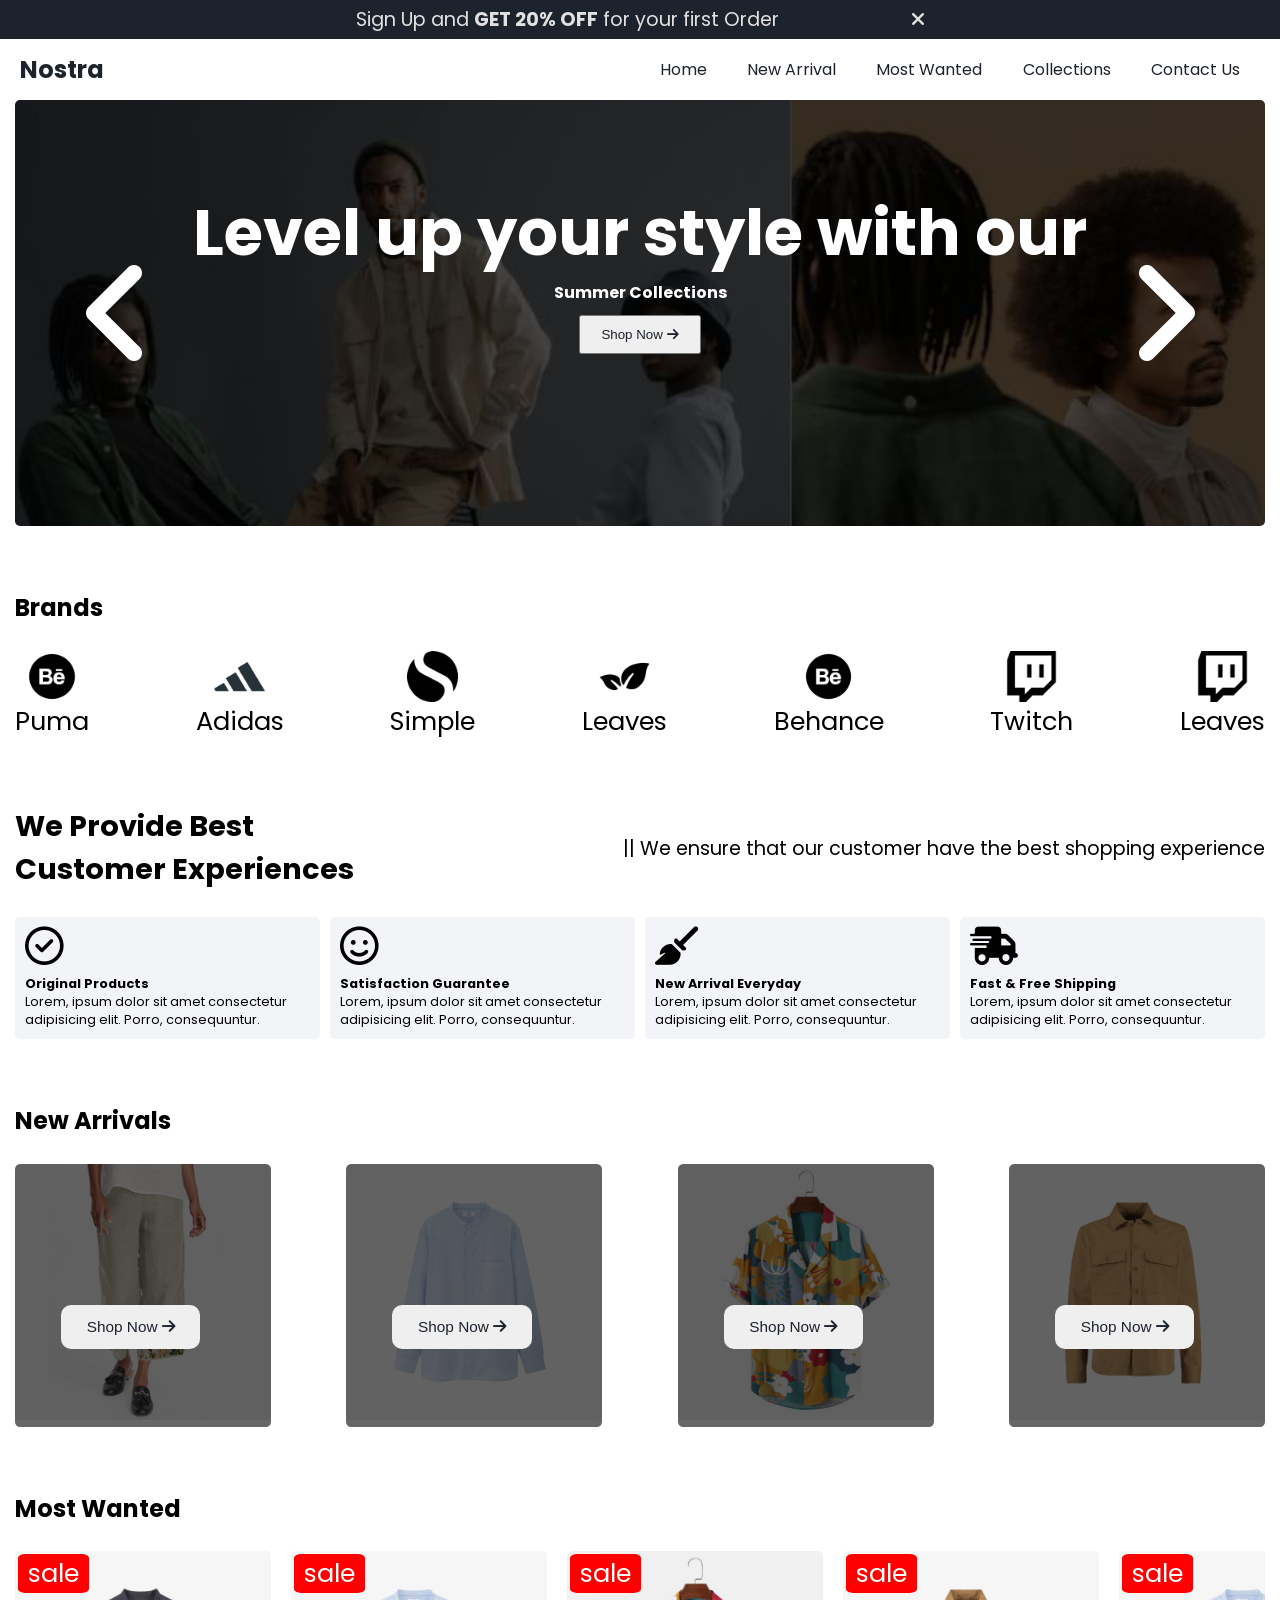
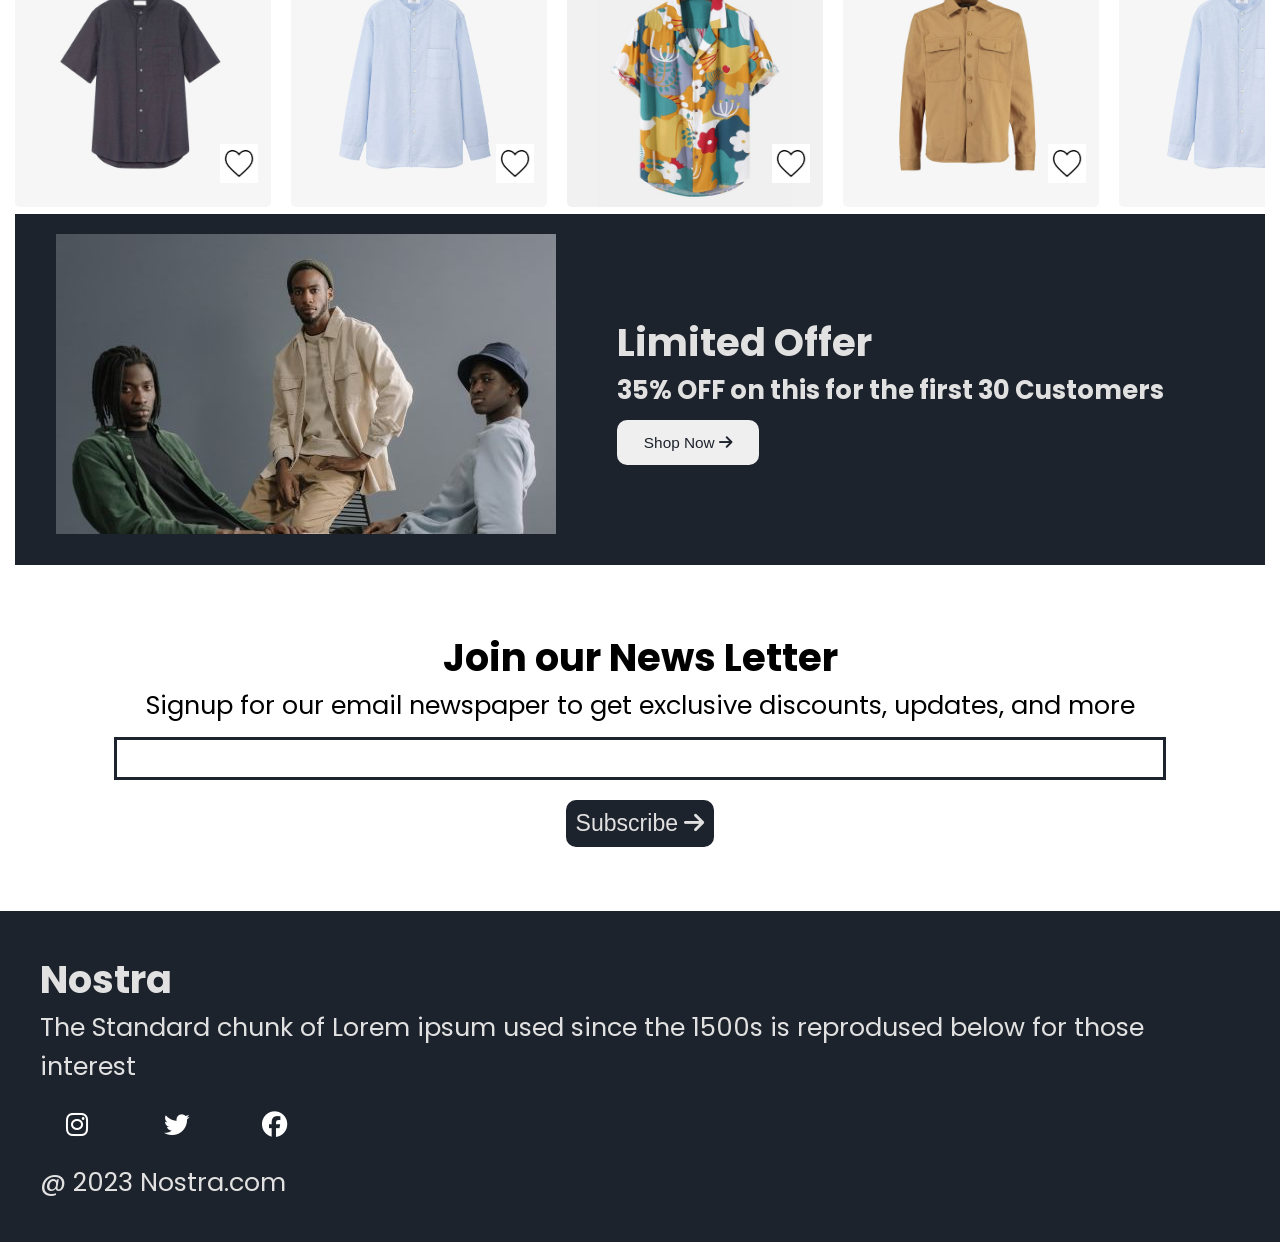
<file: index.html>
<!DOCTYPE html>
<html lang="en">
<head>
    <meta charset="UTF-8">
    <meta name="viewport" content="width=device-width, initial-scale=1.0">
    <title>Nostra</title>
    <!--Link CSS File-->
    <link rel="stylesheet" href="style.css">
    <!--Link Google Fonts-->
    <link rel="preconnect" href="https://fonts.googleapis.com">
    <link rel="preconnect" href="https://fonts.gstatic.com" crossorigin>
    <link href="https://fonts.googleapis.com/css2?family=Poppins:wght@400;500;700&display=swap" rel="stylesheet">

    <!--Link Font Awesome-->
    <link rel="stylesheet" href="https://cdnjs.cloudflare.com/ajax/libs/font-awesome/6.4.2/css/all.min.css">

</head>
<body>

    <!--Offer Bar-->

    <div class="offer-bar">
        <p>Sign Up and <b>GET 20% OFF</b> for your first Order
        <i id="offer-close"  style="margin-left: 10%; cursor: pointer;" class="fa-solid fa-xmark"></i>
        </p>
    </div>

    

   

        <!--Navigation Bar-->
        <nav class="navbar">
            <h1>Nostra</h1>
            <div class="navbar-links">
                <p class="navbar-link"><a href="index.html">Home</a></p>
                <p class="navbar-link"><a href="#new-arrival">New Arrival</a></p>
                <p class="navbar-link"><a href="#most-wanted">Most Wanted</a></p>
                <p class="navbar-link"><a href="collections.html">Collections</a></p>
                <p class="navbar-link"><a href="./contactus.html">Contact Us</a></p>
            </div>
            

            <div class="navbar-menu-toggle">
                <i id="side-navbar-activate" class="fa-solid fa-bars"></i>
            </div>

            

            

        </nav>

        <!--Side Navbar-->

        <div class="side-navbar"> 
            <p style="text-align: right;">
                <i id="side-navbar-close" class="fa-solid fa-xmark"></i>
            </p>
            <div class="side-navbar-links">

                <p class="side-navbar-link"><a href="./index.html">Home</a></p>
                <p class="side-navbar-link"><a href="#new-arrival">New Arrival</a></p>
            <p class="side-navbar-link"><a href="#most-wanted">Most Wanted</a></p>
            <p class="side-navbar-link"><a href="./collections.html">Collections</a></p>
            <p class="side-navbar-link"><a href="./contactus.html">Contact Us</a></p>
            </div>
            
        </div>

        <div class="container">

        <!--Slider-->
        <div class="slider">
            <div class="slider-left-button">
                <i id="slider-left-activate" class="fa-solid fa-angle-left" style="color: #ffffff;"></i>
            </div>

            <div class="slider-content">
                <h1>Level up your style with our</h1>
                <h4>Summer Collections</h4> 
               <a href="collections.html"> <button> Shop Now <i class="fa-solid fa-arrow-right"></i> </button></a>
            </div>

            <div class="slider-image-container">
                <img class="slider-image" src="./images/img1.jpg"  width="100%" alt="">
                <img class="slider-image" src="./images/img2.jpg" alt="">
                <img class="slider-image" src="./images/img2.jpg" alt="">
            </div>

            <div class="slider-right-button">
                
                <i id="slider-right-activate" class="fa-solid fa-angle-right" style="color: #ffffff;"></i>
            </div>
        </div>

        <!--Brands-->

        
        <h2 style="margin-top: 5vw;">Brands</h2>
        <div class="brands">
            <div class="brands-item">
                <img class="brands-icon" src="./images/img3.png" alt="">
                <p>Puma</p>
            </div>

            <div class="brands-item">
                <img class="brands-icon" src="./images/img4.png" alt="">
                <p>Adidas</p>
            </div>

            <div class="brands-item">
                <img class="brands-icon" src="./images/img5.png" alt="">
                <p>Simple</p>
            </div>

            <div class="brands-item">
                <img class="brands-icon" src="./images/img6.png" alt="">
                <p>Leaves</p>
            </div>

            <div class="brands-item">
                <img class="brands-icon" src="./images/img7.png" alt="">
                <p>Behance</p>
            </div>

            <div class="brands-item">
                <img class="brands-icon" src="./images/img8.png" alt="">
                <p>Twitch</p>
            </div>

            <div class="brands-item">
                <img class="brands-icon" src="./images/img9.png" alt="">
                <p>Leaves</p>
            </div>
        </div>

    
        <div class="initial-scroll-animate reveal-scroll-animate">
        <div class="service">
            
            <div class="servives-container-1">
                <div>
                    <h2>We Provide Best</h2>
                    <h2>Customer Experiences</h2>
                </div>

                <div>
                    <p>|| We ensure that our customer have the best shopping experience</p>
                </div>
            </div>

            <div class="servives-container-2">
                <div>
                    <i style="font-size: 3vw;margin-bottom: 10px;" class="fa-regular fa-circle-check"></i>
                    <h4>Original Products</h4>
                    <p>Lorem, ipsum dolor sit amet consectetur adipisicing elit. Porro, consequuntur.
                    </p>
                </div>

                <div>
                    <i style="font-size: 3vw;margin-bottom: 10px;" class="fa-regular fa-face-smile"></i>
                    <h4>Satisfaction Guarantee</h4>
                    <p>Lorem, ipsum dolor sit amet consectetur adipisicing elit. Porro, consequuntur.
                    </p>
                </div>

                <div>
                    <i style="font-size: 3vw;margin-bottom: 10px;" class="fa-solid fa-broom"></i>
                    <h4>New Arrival Everyday</h4>
                    <p>Lorem, ipsum dolor sit amet consectetur adipisicing elit. Porro, consequuntur.
                    </p>
                </div>

                <div>
                    <i style="font-size: 3vw;margin-bottom: 10px;" class="fa-solid fa-truck-fast"></i>
                    <h4>Fast & Free Shipping</h4>
                    <p>Lorem, ipsum dolor sit amet consectetur adipisicing elit. Porro, consequuntur.
                    </p>
                </div>
            </div>
        </div>
    </div>

    <div class="initial-scroll-animate reveal-scroll-animate">
        <h2 id="new-arrival" style=" margin-top: 5vw;">New Arrivals</h2>

        <div  class="new-arrival" >
            
            <div class="new-arrival-container">
                <img style="width: 20vw;" src="./images/img11.jpg" alt="">
                <div class="overlay"></div>
                <button> Shop Now <i class="fa-solid fa-arrow-right"></i> </button>

            </div>

            <div class="new-arrival-container">
                <img style="width: 20vw;" src="./images/img12.jpg" alt="">
                <div class="overlay"></div>
                <button> Shop Now <i class="fa-solid fa-arrow-right"></i> </button>

            </div>

            <div class="new-arrival-container">
                <img style="width: 20vw;" src="./images/img13.jpg" alt="">
                <div class="overlay"></div>
                <button> Shop Now <i class="fa-solid fa-arrow-right"></i> </button>

            </div>

            <div class="new-arrival-container">
                <img style="width: 20vw;" src="./images/img14.jpg" alt="">
                <div class="overlay"></div>
                <button> Shop Now <i class="fa-solid fa-arrow-right"></i> </button>

            </div>
        </div>
    </div>

    <div class="initial-scroll-animate reveal-scroll-animate">
        <h2 id="most-wanted" style=" margin-top: 5vw;">Most Wanted</h2>

        <div  class="most-wanted">

            <div class="most-wanted-container">
                <img style="width: 20vw;" src="./images/img15.jpg" alt="">
                <p class="sale-overlay">sale</p>
                <img class="like-button" src="./images/blackheart1.png" alt="" style="background-color: #F6F6F6 ;border:none;" >

            </div>

            <div class="most-wanted-container">
                <img style="width: 20vw;" src="./images/img16.jpg" alt="">
                
                <p class="sale-overlay">sale</p>
                <img class="like-button" src="./images/blackheart1.png" alt="">
            </div>

            <div class="most-wanted-container">
                <img style="width: 20vw;" src="./images/img17.jpg" alt="">
                <p class="sale-overlay">sale</p>
                <img class="like-button" src="./images/blackheart1.png" alt="">
                

            </div>

            <div class="most-wanted-container">
                <img style="width: 20vw;" src="./images/img18.jpg" alt="">
                <p class="sale-overlay">sale</p>
                <img class="like-button" src="./images/blackheart1.png" alt="">
                

            </div>
            
            <div class="most-wanted-container">
                <img style="width: 20vw;" src="./images/img12.jpg" alt="">
                <p class="sale-overlay">sale</p>
                <img class="like-button" src="./images/blackheart1.png" alt="">

            </div>

            <div class="most-wanted-container">
                <img style="width: 20vw;" src="images/img13.jpg" alt="">
                
                <p class="sale-overlay">sale</p>
                <img class="like-button" src="./images/blackheart1.png" alt="">
            </div>

            <div class="most-wanted-container">
                <img style="width: 20vw;" src="./images/img11.jpg" alt="">
                <p class="sale-overlay">sale</p>
                <img class="like-button" src="./images/blackheart1.png" alt="">
                

            </div>

            <div class="most-wanted-container">
                <img style="width: 20vw;" src="./images/img17.jpg" alt="">
                <p class="sale-overlay">sale</p>
                <img class="like-button" src="./images/blackheart1.png" alt="">
                

            </div>
        </div>
    </div>

    <div class="initial-scroll-animate reveal-scroll-animate">

    

        <div class="limited-offer">
            <div class="limited-offer-img">
                <img src="./images/img19.jpg" alt="">
            </div>
            <div class="limited-offer-text">
                <h2>Limited Offer</h2>
                <h4>35% OFF on this for the first 30 Customers</h4>
                <button> Shop Now <i class="fa-solid fa-arrow-right"></i> </button>
            </div>
        </div>
        
        
    </div>

    <div class="news">
        <h2>Join our News Letter</h2>
        <p style="text-align: center;">Signup for our email newspaper to get exclusive discounts, updates, and more</p>
        <div style="margin-top: 10px;">
        <input class="search">
    </div>
    <div>
        <button> Subscribe <i class="fa-solid fa-arrow-right"></i> </button>
    </div>
    </div>

    </div>

    <div class="footer">
        <div class="footer-container">
            <div class="footer-box-1">
                <h2 class="headingText">Nostra</h2>
                <p>The Standard chunk of Lorem ipsum
                    used since the 1500s is reprodused
                    below for those interest</p>
                <div class="footer-icon-container">
                    <i class="icon fa-brands fa-instagram" style="color: #ffffff;"></i>
                    <i class="icon fa-brands fa-twitter" style="color: #ffffff;"></i>
                    <i class="icon fa-brands fa-facebook" style="color: #ffffff;"></i>
                </div>
            </div>

            

        </div>

        <p class="subtitle">@ 2023 Nostra.com</p>
    </div>

   
    
    <!--Link Javascript File-->
    <script src="script.js"></script>
</body>
</html>
</file>
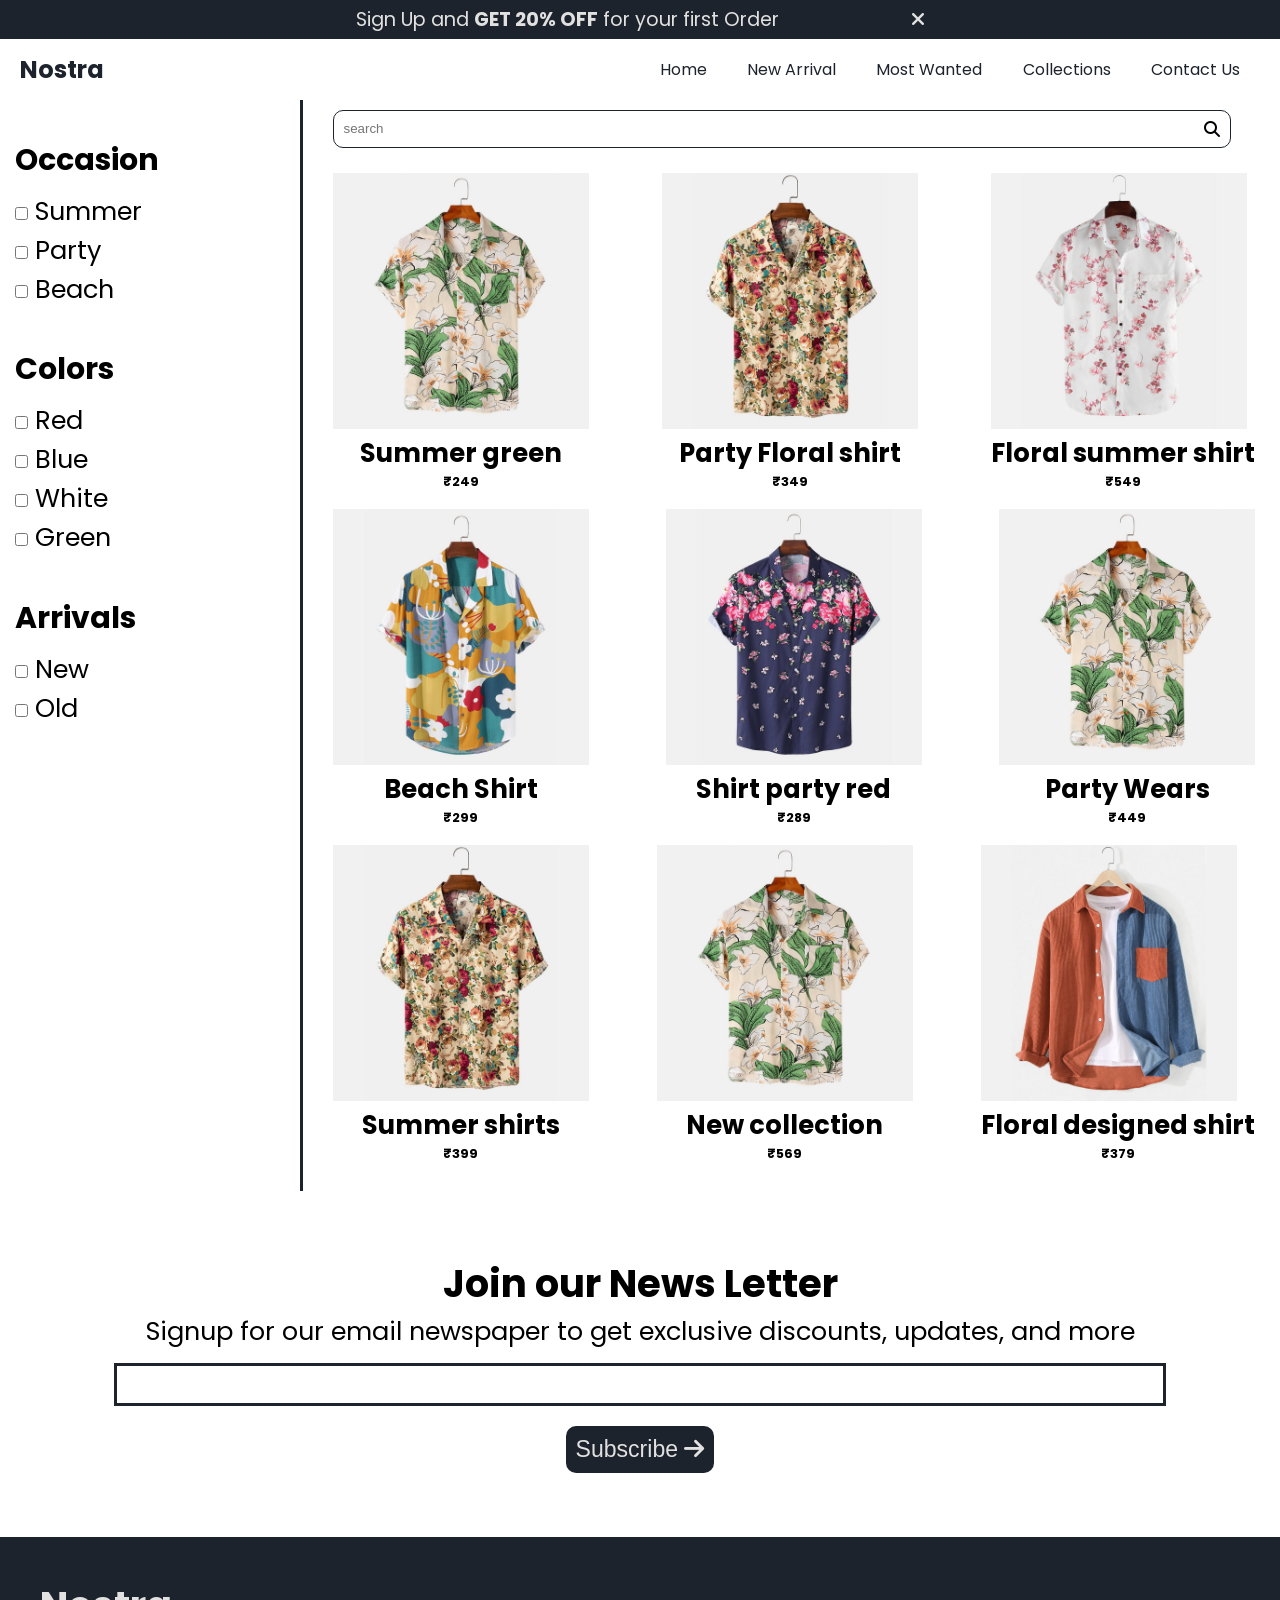
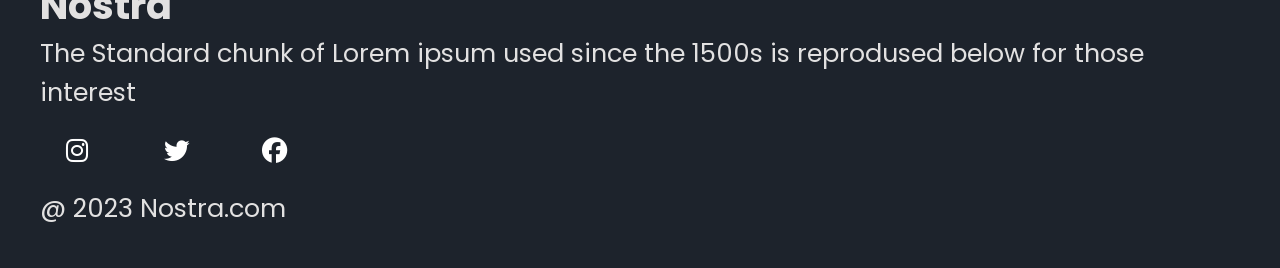
<file: collections.html>
<!DOCTYPE html>
<html lang="en">
<head>
    <meta charset="UTF-8">
    <meta name="viewport" content="width=device-width, initial-scale=1.0">
    <title>Collections</title>
    <!--Link CSS File-->
    <link rel="stylesheet" href="style.css">
    <!--Link Google Fonts-->
    <link rel="preconnect" href="https://fonts.googleapis.com">
    <link rel="preconnect" href="https://fonts.gstatic.com" crossorigin>
    <link href="https://fonts.googleapis.com/css2?family=Poppins:wght@400;500;700&display=swap" rel="stylesheet">

    <!--Link Font Awesome-->
    <link rel="stylesheet" href="https://cdnjs.cloudflare.com/ajax/libs/font-awesome/6.4.2/css/all.min.css">

</head>
<body>

    <!--Offer Bar-->

    <div class="offer-bar">
        <p>Sign Up and <b>GET 20% OFF</b> for your first Order
        <i id="offer-close"  style="margin-left: 10%; cursor: pointer;" class="fa-solid fa-xmark"></i>
        </p>
    </div>

    

   

        <!--Navigation Bar-->
        <nav class="navbar">
            <h1>Nostra</h1>
            <div class="navbar-links">
                <p class="navbar-link"><a href="./index.html">Home</a></p>
                <p class="navbar-link"><a href="./index.html/#new-arrival">New Arrival</a></p>
                <p class="navbar-link"><a href="./index.html/#most-wanted">Most Wanted</a></p>
                <p class="navbar-link"><a href="./index.html/collections">Collections</a></p>
                <p class="navbar-link"><a href="./contactus.html">Contact Us</a></p>
            </div>
            

            <div class="navbar-menu-toggle">
                <i id="side-navbar-activate" class="fa-solid fa-bars"></i>
            </div>

            

            

        </nav>

        <!--Side Navbar-->

        <div class="side-navbar"> 
            <p style="text-align: right;">
                <i id="side-navbar-close" class="fa-solid fa-xmark"></i>
            </p>
            <div class="side-navbar-links">

                 <p class="side-navbar-link"><a href="./index.html">Home</a></p>
                <p class="side-navbar-link"><a href="./index.html">New Arrival</a></p>
            <p class="side-navbar-link"><a href="./index.html">Most Wanted</a></p>
            <p class="side-navbar-link"><a href="./collections.html">Collections</a></p>
            <p class="side-navbar-link"><a href="./contactus.html">Contact Us</a></p>
            </div>
            
        </div>

        <div class="container">

            <div class="divide-section">
                <div class="filter-section">
                   
                    <h3 class="filter-section-occasion">Occasion</h3>
                    <div>
                        <input type="checkbox" name="tags" value="summer"> Summer <br>
                        <input type="checkbox" name="tags" value="party"> Party <br>
                        <input type="checkbox" name="tags" value="beach"> Beach 

                    </div>
                   
                    <h3 class="filter-section-colors"> Colors </h3>
                    <div>
                    <input type="checkbox" name="tags" value="red"> Red <br>
                        <input type="checkbox" name="tags" value="blue"> Blue <br>
                        <input type="checkbox" name="tags" value="white"> White <br>
                        <input type="checkbox" name="tags" value="green"> Green
                    </div>

                    <h3 class="filter-section-arrivals"> Arrivals </h3>
                    <div>
                    <input type="checkbox" name="tags" value="new"> New <br>
                        <input type="checkbox" name="tags" value="old"> Old
                      
                    </div>

                    
                    <hr class="vertical-line">
                </div>

                <div class="product-section">
                    <form class="navbar-search">
                        <input type="search" placeholder="search">
                        <i class="fa-solid fa-magnifying-glass"></i>
                    </form>

                    <div class="products">
                        <div class="product" style="align-items: center;">
                            <img src="./images/img21.jpg" alt="" style="width: 20vw;">
                            <h1 style="text-align: center;" >Summer green</h1>
                            <P style="text-align: center;"><b>&#8377;249</b></P>
                            <div class="tags" style="display: none;" data-tags="new,blue,summer"></div>
                            
                            
                        </div>
                        <div class="product">
                            <img src="./images/img22.jpg" alt="" style="width: 20vw;">
                            <h1 style="text-align: center;" >Party Floral shirt</h1>
                            <P style="text-align: center;"><b>&#8377;349</b></P>
                            <tags style="visibility:hidden;">new,green,beach</tags>
                            <div class="tags" style="display: none;" data-tags="old,red,party"></div>
                            
                        </div>
                        <div class="product">
                            <img src="./images/img23.jpg" alt="" style="width: 20vw;">
                            <h1 style="text-align: center;" >Floral summer shirt</h1>
                            <P style="text-align: center;"><b>&#8377;549</b></P>
                            <tags style="visibility:hidden;">old,white,beach</tags>
                        </div>
                        <div class="product">
                            <img src="./images/img24.jpg" alt="" style="width: 20vw;">
                            <h1 style="text-align: center;" >Beach Shirt</h1>
                            <P style="text-align: center;"><b>&#8377;299</b></P>
                            <tags style="visibility:hidden;">old,white,beach</tags>
                        </div>
                        <div class="product">
                            <img src="./images/img25.jpg" alt="" style="width: 20vw;">
                            <h1 style="text-align: center;" >Shirt party red</h1>
                            <P style="text-align: center;"><b>&#8377;289</b></P>
                            <tags style="visibility:hidden;">old,red,party</tags>
                        </div>
                        <div class="product">
                            <img src="./images/img21.jpg" alt="" style="width: 20vw;">
                            <h1 style="text-align: center;" >Party Wears</h1>
                            <P style="text-align: center;"><b>&#8377;449</b></P>
                            <tags style="visibility:hidden;">old,red,party</tags>
                        </div>
                        <div class="product">
                            <img src="./images/img26.jpg" alt="" style="width: 20vw;">
                            <h1 style="text-align: center;" >Summer shirts</h1>
                            <P style="text-align: center;"><b>&#8377;399</b></P>
                            <tags style="visibility:hidden;">old,red,party</tags>
                        </div>
                        <div class="product">   <img src="./images/img21.jpg" alt="" style="width: 20vw;">
                            <h1 style="text-align: center;" >New collection</h1>
                            <P style="text-align: center;"><b>&#8377;569</b></P>
                            <tags style="visibility:hidden;">new,blue,summer</tags></div>
                        <div class="product">
                            <img src="./images/img27.jpg" alt="" style="width: 20vw;">
                            <h1 style="text-align: center;" >Floral designed shirt</h1>
                            <P style="text-align: center;"><b>&#8377;379</b></P>
                            <tags style="visibility:hidden;">new,blue,summer</tags>
                        </div>
                        

                    </div>
                </div>
            </div>



    <div class="news">
        <h2>Join our News Letter</h2>
        <p style="text-align: center;">Signup for our email newspaper to get exclusive discounts, updates, and more</p>
        <div style="margin-top: 10px;">
        <input class="search">
    </div>
    <div>
        <button> Subscribe <i class="fa-solid fa-arrow-right"></i> </button>
    </div>
    </div>

    </div>

    <div class="footer">
        <div class="footer-container">
            <div class="footer-box-1">
                <h2 class="headingText">Nostra</h2>
                <p>The Standard chunk of Lorem ipsum
                    used since the 1500s is reprodused
                    below for those interest</p>
                <div class="footer-icon-container">
                    <i class="icon fa-brands fa-instagram" style="color: #ffffff;"></i>
                    <i class="icon fa-brands fa-twitter" style="color: #ffffff;"></i>
                    <i class="icon fa-brands fa-facebook" style="color: #ffffff;"></i>
                </div>
            </div>

            

        </div>

        <p class="subtitle">@ 2023 Nostra.com</p>
    </div>

   
    
    <!--Link Javascript File-->
    <script type="module" src="collections.js"></script>
</body>
</html>
</file>
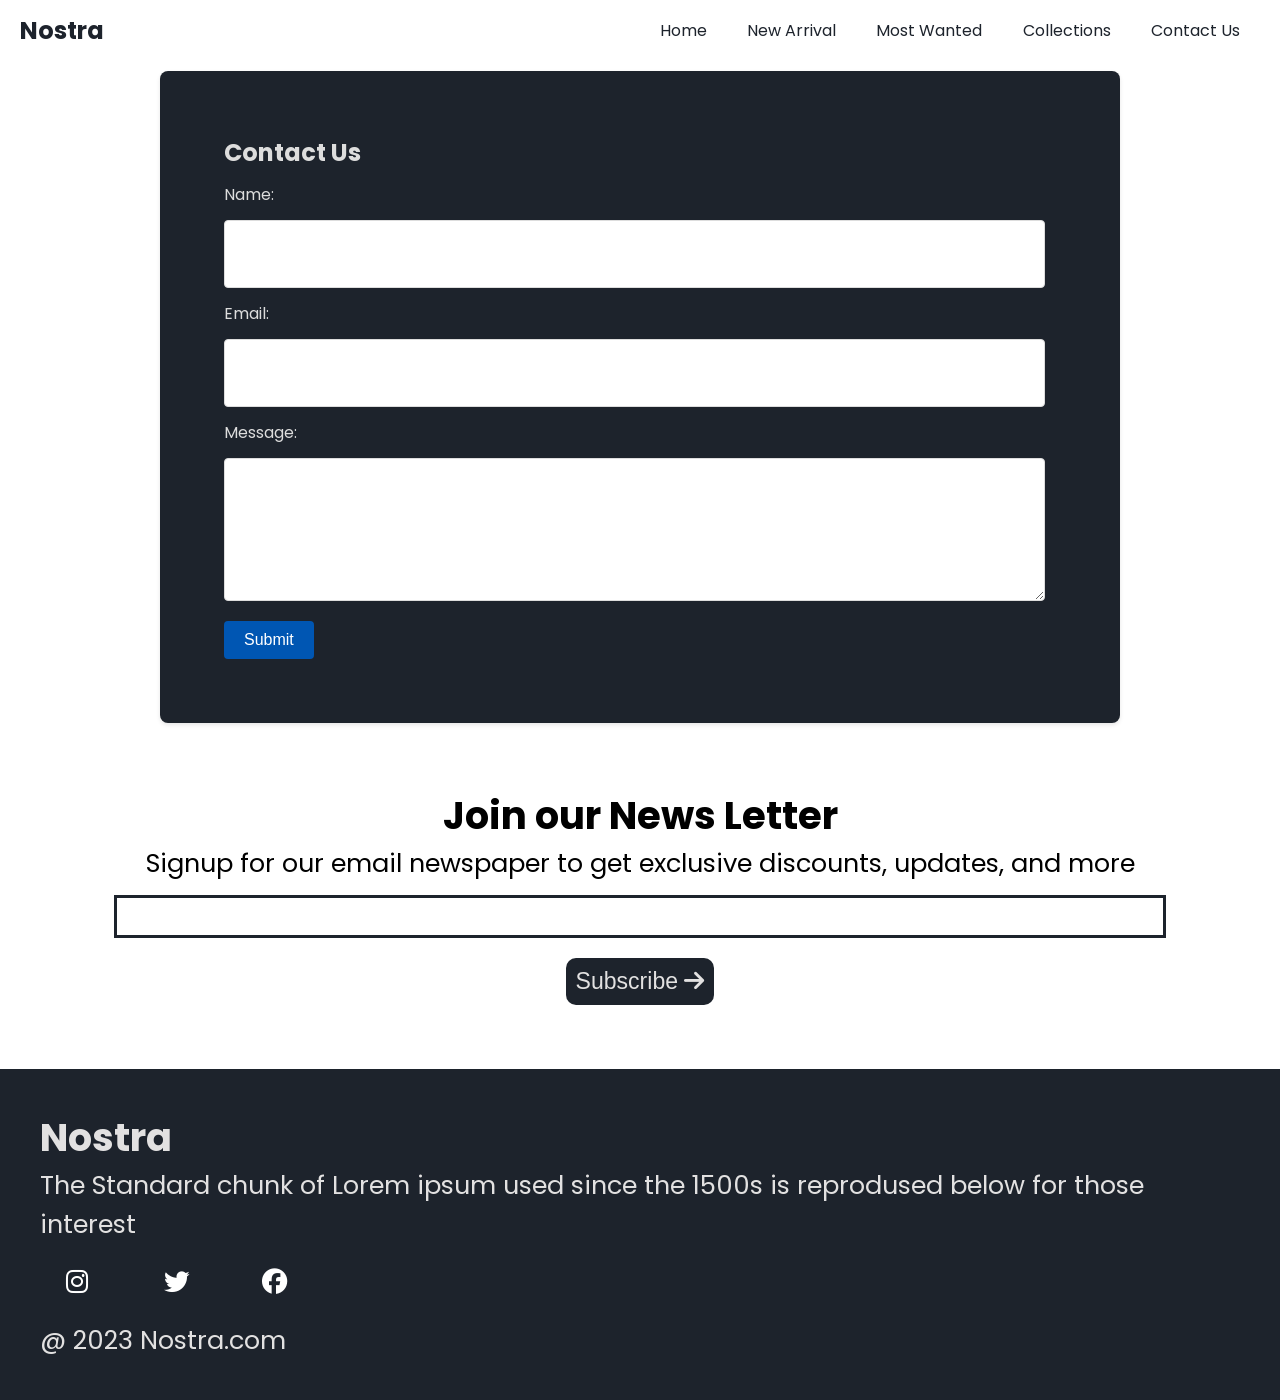
<file: contactus.html>
<!DOCTYPE html>
<html lang="en">
<head>
    <meta charset="UTF-8">
    <meta name="viewport" content="width=device-width, initial-scale=1.0">
    <title>Nostra</title>
    <!--Link CSS File-->
    <link rel="stylesheet" href="style.css">
    <!--Link Google Fonts-->
    <link rel="preconnect" href="https://fonts.googleapis.com">
    <link rel="preconnect" href="https://fonts.gstatic.com" crossorigin>
    <link href="https://fonts.googleapis.com/css2?family=Poppins:wght@400;500;700&display=swap" rel="stylesheet">

    <!--Link Font Awesome-->
    <link rel="stylesheet" href="https://cdnjs.cloudflare.com/ajax/libs/font-awesome/6.4.2/css/all.min.css">

</head>
<body>



    

   

        <!--Navigation Bar-->
        <nav class="navbar">
            <h1>Nostra</h1>
            <div class="navbar-links">
                <p class="navbar-link"><a href="./index.html">Home</a></p>
                <p class="navbar-link"><a href="./index.html">New Arrival</a></p>
                <p class="navbar-link"><a href="./index.html">Most Wanted</a></p>
                <p class="navbar-link"><a href="collections.html">Collections</a></p>
                <p class="navbar-link"><a href="./contactus.html">Contact Us</a></p>
            </div>
            

            <div class="navbar-menu-toggle">
                <i id="side-navbar-activate" class="fa-solid fa-bars"></i>
            </div>

            

            

        </nav>

        <!--Side Navbar-->

        <div class="side-navbar"> 
            <p style="text-align: right;">
                <i id="side-navbar-close" class="fa-solid fa-xmark"></i>
            </p>
            <div class="side-navbar-links">

                <p class="side-navbar-link"><a href="./index.html">Home</a></p>
                <p class="side-navbar-link"><a href="./index.html">New Arrival</a></p>
            <p class="side-navbar-link"><a href="./index.html">Most Wanted</a></p>
            <p class="side-navbar-link"><a href="./collections.html">Collections</a></p>
            <p class="side-navbar-link"><a href="./contactus.html">Contact Us</a></p>
            </div>
            
        </div>

        <div class="container">



  <div class="contact-form">
    <h2>Contact Us</h2>
    <form action="#" method="post">
      <label for="name">Name:</label>
      <input type="text" id="name" name="name" required>
      
      <label for="email">Email:</label>
      <input type="text" id="email" name="email" required>
      
      <label for="message">Message:</label>
      <textarea id="message" name="message" required></textarea>
      
      <input type="submit" value="Submit">
    </form>
  </div>

  </div>

       



   

  


    <div class="news">
        <h2>Join our News Letter</h2>
        <p style="text-align: center;">Signup for our email newspaper to get exclusive discounts, updates, and more</p>
        <div style="margin-top: 10px;">
        <input class="search">
    </div>
    <div>
        <button> Subscribe <i class="fa-solid fa-arrow-right"></i> </button>
    </div>
    </div>

    </div>

    <div class="footer">
        <div class="footer-container">
            <div class="footer-box-1">
                <h2 class="headingText">Nostra</h2>
                <p>The Standard chunk of Lorem ipsum
                    used since the 1500s is reprodused
                    below for those interest</p>
                <div class="footer-icon-container">
                    <i class="icon fa-brands fa-instagram" style="color: #ffffff;"></i>
                    <i class="icon fa-brands fa-twitter" style="color: #ffffff;"></i>
                    <i class="icon fa-brands fa-facebook" style="color: #ffffff;"></i>
                </div>
            </div>

            

        </div>

        <p class="subtitle">@ 2023 Nostra.com</p>
    </div>

   
    
    <!--Link Javascript File-->
    <script src="./contact.js"></script>
</body>
</html>
</file>
<file: style.css>
* {
    margin: 0px;
    padding: 0px;
}

html{
    scroll-behavior: smooth;
}



body {
    font-family: 'Poppins', sans-serif;
    
}


  body::-webkit-scrollbar {
    width: 0; 
  }
  
  

.offer-bar {
    background-color: #1D232C;
    color: #E2E1E1;
    padding: 5px;
    text-align: center;
    font-size: 1.5vw;
}

.container {
    padding-left: 15px;
    padding-right: 15px;
}

/* Main Navigation Bar*/
.navbar {
    display: flex;
    justify-content: space-between;
    color: #1D232C;
    align-items: center;
    position: sticky;
    top: 0px;
    background-color: white;
    padding-top: 1vw;
    padding-bottom: 1vw;
    padding-left: 20px;
    padding-right: 20px;
    z-index: 3;
}

.navbar-links {
    display: flex;
    width: 50%;
    justify-content: space-around;
    align-items: center;
}

.navbar-links a{
    text-decoration: none;
    color: #1D232C;
}

.navbar-links a:hover{
    text-decoration: underline;
    color: #1D232C;
}

.navbar-search {
    border: solid #1D232C 1px;
    border-radius: 10px;
    padding: 10px;
    display: flex;
    align-items: center;
    width: 95%;
}

.navbar-search input {
    border: none;
    width: 100%;
    background-color: transparent;
    
}

input:focus {
    outline: none;
}

.navbar-menu-toggle {
    display: none;
}

/*0 to 800px */

@media screen and (max-width:900px) {

    .navbar-menu-toggle {
        display: block;
    }

    .navbar-links {
        display: none;
    }

    

}

/* Side Navbar */
.side-navbar{
    position: fixed;
    top: 0;
    left: 0;
    width: 50%;
    height: 100%;
    background-color: #1D232C;
    color: #E2E1E1;
    margin-left: -60%;
    transition-duration: 1s;
    z-index: 10;
    padding: 20px;
  
}

.side-navbar-link{
    margin-bottom: 30px;
}

.side-navbar-links a{
    text-decoration: none;
    color: #E2E1E1;
}

.side-navbar-links a:hover{
    text-decoration: underline;
    color: #E2E1E1;
}

.side-navbar-search {
    border: solid #E2E1E1 1px;
    border-radius: 10px;
    padding: 10px;
    display: inline-block;
}

.side-navbar-search input {
    border: none;
    background: transparent;
}

/*Slider*/

.slider{
    overflow: hidden;
    display: flex;
    width: 100%;
    position: relative;
    
    border-radius: 5px;

}

.slider-image-container{
    display: flex;
    transition: 2s;
}

.slider-image{
    width: 100vw;
}

.slider-left-button{
    position: absolute;
    top: 35%;
    left: 5%;
    z-index: 1;
}

.slider-left-button i{
    font-size: 10vw;
    
}
.slider-right-button{
    position: absolute;
    top: 35%;
    right: 5%;
}
.slider-right-button i{
    font-size: 10vw;
}
.slider-content{
    position: absolute;
    color: white;
    text-align: center;
     width: 100%;
     top: 20%;
}
.slider-content h1{
    font-size: 5vw;
}
.slider-content button{
   padding-left: 20px;
   padding-right: 20px;
   padding-top: 10px;
   padding-bottom: 10px;
   margin-top: 10px;
   color: #1D232C;
}

/* Brands*/
.brands{
    display: flex;
    margin-top: 2vw;
    
    justify-content: space-between;
    
    
}

.brands-icon{
    width: 4vw;
    align-items: center;

}

.brands-item{
    display: flex;
    align-items: center;
    flex-direction: column;
    text-align: center;
    font-size: 2vw;
}

.servives-container-1
{
    margin-top: 5vw;
    margin-bottom: 2vw;
    display: flex;
    justify-content: space-between;
    align-items: center;
    font-size: 1.5vw;
}

.servives-container-2
{
    
    display: flex;
    justify-content: space-between;
    align-items: center;

    gap: 10px;
    font-size: 1vw;
    
}

.servives-container-2 div{
    border-radius: 5px;
    background-color: #F2F4F7;
    padding: 10px;
    
    

}

.new-arrival{
    display: flex;
    justify-content: space-between;
    margin-top: 2vw;
   
    
}

.new-arrival-container{
   position: relative;
   
    
}

.new-arrival-container img{
    border-radius: 2%;
    
     
 }
 

.overlay{
    border-radius: 2%;
    position: absolute;
    width: 100%;
    height: 100%;
    background-color: black;
    z-index: 2;
    top: 0;
    opacity: 0.6;
 }
 


.new-arrival button{
    padding-left: 10%;
    padding-right: 10%;
    padding-top: 5%;
    padding-bottom: 5%;
    margin-top: 10px;
    font-size: 1.2vw;
    color: #1D232C;
    border-radius: 10px;
    position: absolute;
    border: none;
    top: 50%;
    left: 18%;
    z-index: 2;
    

 }

 .most-wanted{
    display: flex;
    justify-content: space-between;
    margin-top: 2vw;
    overflow-x: scroll;
    gap: 20px;
   
    
}

.most-wanted-container{
   position: relative; 
}

.most-wanted img{
    border-radius: 2%;
    
     
 }

 .sale-overlay{
    position: absolute;
    top:3px;
    left: 3px;
    font-size: 2vw;
    background-color: red;
    color: white;
    padding-left: 10px;
    padding-right: 10px;
    border-radius: 10%;
 }

 .most-wanted::-webkit-scrollbar {
    appearance: none;
    
  }
   
.like-button{
    position: absolute;
    width: 15%;
    bottom: 12%;
    right: 5%;
}

.limited-offer{
    display: flex;
    justify-content: center;
    
    align-items: center;
    background-color: #1D232C;
    color: #E2E1E1;
    padding: 20px;
    font-size: 2vw;
}

.limited-offer img{
    width: 100%;
    height: 100%100%;
}

.limited-offer-text{
    padding: 5%;
}

.limited-offer button{
    padding-left: 5%;
    padding-right: 5%;
    padding-top: 2.5%;
    padding-bottom: 2.5%;
    margin-top: 10px;
    font-size: 1.2vw;
    color: #1D232C;
    border-radius: 10px;
 
    border: none;
    
    

 }

 /* Scroll Animate */

 .initial-scroll-animate{
   
    transition: 3s;
 }

 .reveal-scroll-animate{
    opacity: 0;
 }

 .news{
    font-size: 2vw;
    margin-top: 5vw;
    display: flex;
    flex-direction: column;
    align-items: center;
}

.news input{
    padding: 11px;
    width: 80vw;
    margin-bottom: 10px;
    border: solid #1D232C 3px;

}

.news input:focus{
   outline: none;

}

.news button{
    
    margin-top: 10px;
    font-size: 1.8vw;
    color: #E2E1E1;
    background-color: #1D232C;
    border-radius: 10px;
    border: none;
    padding:10px
    
    

 }


 .icon{
    width: 40px;
    margin: 2vw;

}
.footer{
    font-size: 2vw;
    margin-top: 5vw;
    padding: 40px;
    background-color: #1D232C;
    color: #E2E1E1;
    box-sizing: border-box;
}

.footer-container{
   
    display: flex;
    align-items: center;
    flex-wrap: wrap;
}

.footer-box-1{
    display: flex;
    flex-direction: column;
  
}

.footer-box-2{
    display: flex;
}

/* Collections */

.divide-section{
    display: flex;
}

.filter-section{
    flex-basis: 25%;
    position: relative;
    font-size: 2vw;
}

.product-section{
    flex-basis: 75%;
    position: relative;
}

.vertical-line {
    border: none;
    border-left: 3px solid #1D232C; /* Adjust color and width as needed */
    height: 100%; /* Adjust height as needed */
    margin: 0 20px; /* Adjust margin as needed */
    position: absolute;
    top: 0px;
    right: 0px
    
  }

.filter-section-price,.filter-section-arrivals,.filter-section-occasion,.filter-section-colors{
    margin-top: 3vw;
    margin-bottom: 10px;
    
}

.product-section{
    padding: 10px;
}

.products{
    margin-top: 2vw;
    display: flex;
    flex-wrap: wrap;
    justify-content: space-between;
    font-size:1vw;
}



  .contact-form {
    background-color: #1D232C;
    color: #dddddd;
    border-radius: 8px;
    box-shadow: 0 2px 4px rgba(0, 0, 0, 0.1);
    width: 60vw;
    margin: auto;
    padding: 5vw;
    padding-right: 10vw;
    margin-top: 10px;
  }

  .contact-form h2 {
    margin-bottom: 1vw;
   
  }

  .contact-form label {
    display: block;
    margin-bottom: 1vw;
 
  }

  .contact-form input[type="text"],
  .contact-form textarea {
    width: 100%;
    padding: 2vw;
    border: 1px solid #dddddd;
    border-radius: 4px;
    margin-bottom: 1vw;
    font-size: 1vw;
    
  }

  .contact-form textarea {
    resize: vertical;
    height: 10vh;
  }

  .contact-form input[type="submit"] {
    
    color: #ffffff;
    border: none;
    border-radius: 4px;
    padding: 10px 20px;
    cursor: pointer;
    font-size: 16px;
    background-color: #0056b3;
  }

  .contact-form input[type="submit"]:hover {
    background-color: #0056b3;
  }
</file>
